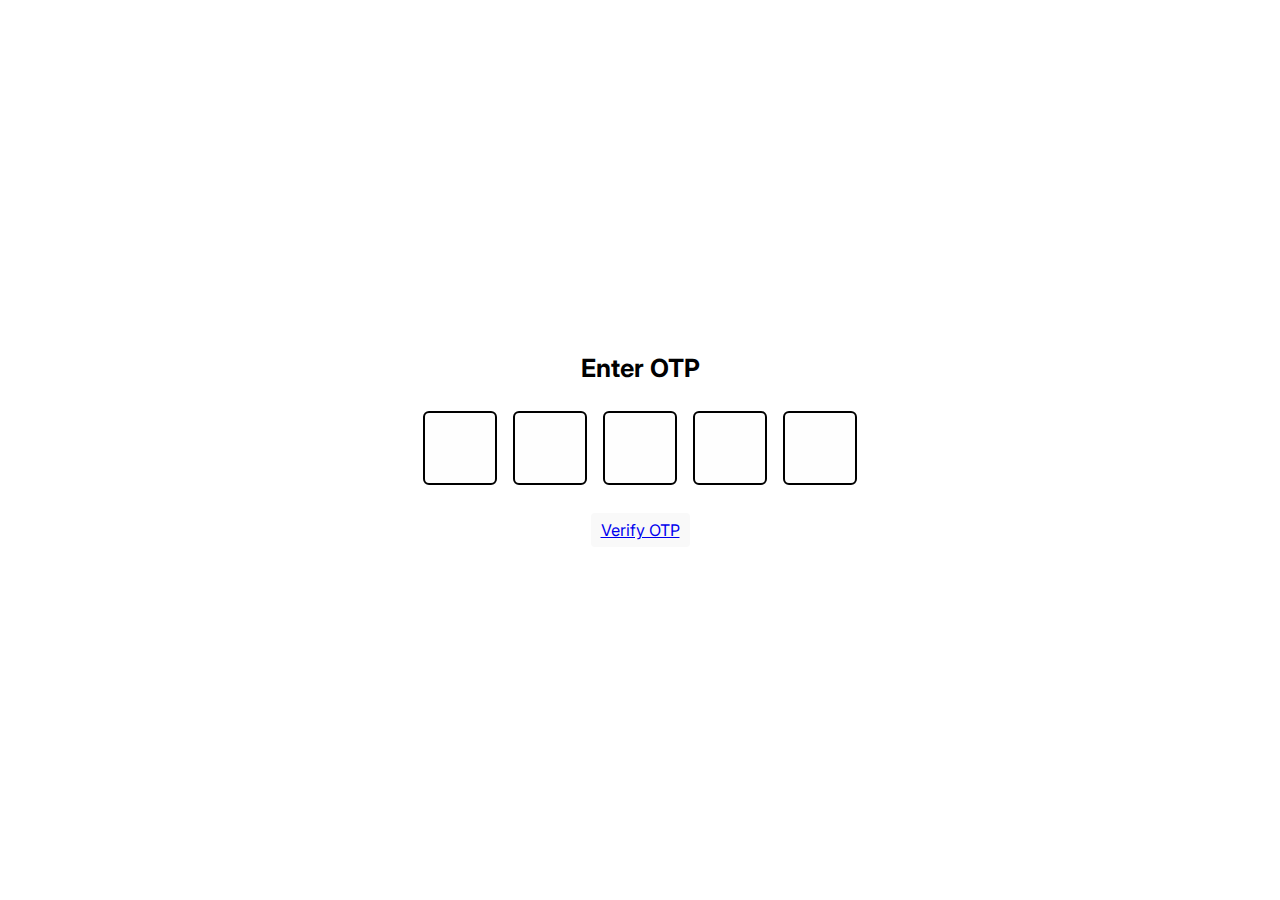
<file: otp.html>
<!DOCTYPE html>
<html lang="en" >
<head>
  <meta charset="UTF-8">
  <title>OTP</title>
  <link rel="stylesheet" href="./otp.css">

</head>
<body>
<!-- partial:index.partial.html -->
<section>
  <div class="container">
    <h1 class="title">Enter OTP</h1>
    <form id="otp-form">
      <input type="text" class="otp-input" maxlength="1">
      <input type="text" class="otp-input" maxlength="1">
      <input type="text" class="otp-input" maxlength="1">
      <input type="text" class="otp-input" maxlength="1">
      <input type="text" class="otp-input" maxlength="1">
    </form>
    <button id="verify-btn">
    <a href="coffeeshop.html">Verify OTP</a>
  </button>
  </div>
</section>
<!-- partial -->
  <script  src="./otp.js"></script>

</body>
</html>
</file>
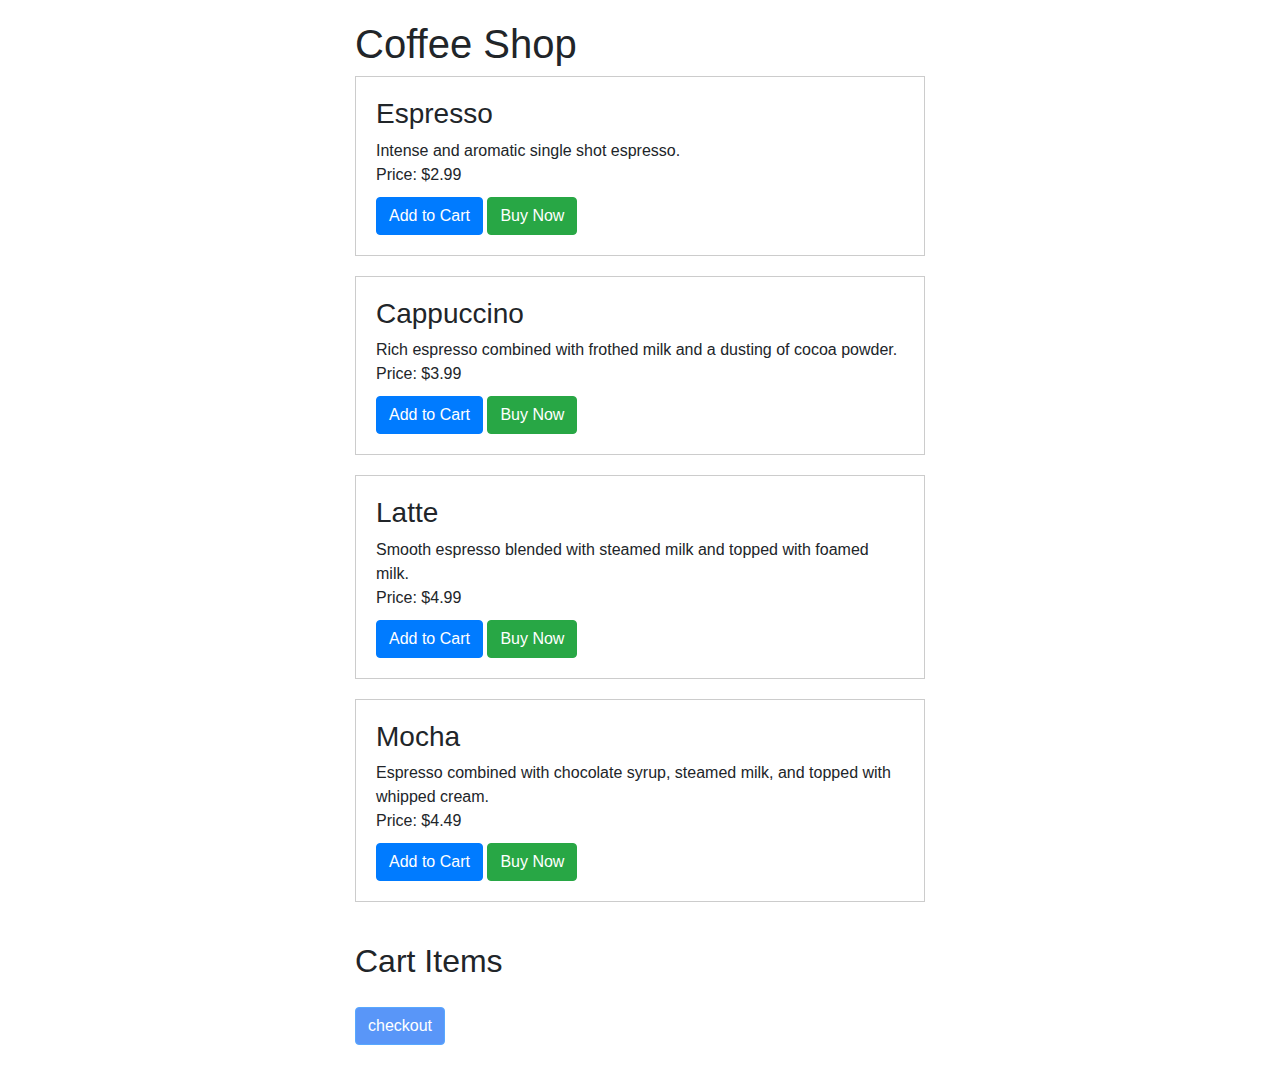
<file: ycart.html>
<!DOCTYPE html>
<html lang="en">

<head>
  <meta charset="UTF-8">
  <meta name="viewport" content="width=device-width, initial-scale=1.0">
  <link rel="stylesheet" href="https://stackpath.bootstrapcdn.com/bootstrap/4.5.2/css/bootstrap.min.css">
  <title>Coffee Shop - Add to Cart & Buy Now</title>
  <style>
    .container {
      max-width: 600px;
      margin: 20px auto;
    }

    .coffee-item {
      border: 1px solid #ccc;
      padding: 20px;
      margin-bottom: 20px;
    }

    .coffee-item h3 {
      margin-top: 0;
    }

    .coffee-item p {
      margin-bottom: 0;
    }

    .coffee-item .btn {
      margin-top: 10px;
    }

    #cartItems {
      margin-top: 40px;
    }

    #cartItems ul {
      padding: 0;
    }

    #cartItems li {
      list-style-type: none;
    }

    #totalPrice {
      margin-top: 10px;
      font-weight: bold;
    }

    #checkoutBtn {
      margin-top: 10px;
      background-color: #025ff5;
      text-decoration-color: #ccc;
      
    }
  </style>
</head>

<body>
  <div class="container">
    <h1>Coffee Shop</h1>

    <div class="coffee-item">
      <h3>Espresso</h3>
      <p>Intense and aromatic single shot espresso.</p>
      <p>Price: $2.99</p>
      <button class="btn btn-primary addToCart" data-item="Espresso" data-price="2.99">Add to Cart</button>
      <button class="btn btn-success buyNow" data-item="Espresso" data-price="2.99">Buy Now</button>
    </div>

    <div class="coffee-item">
      <h3>Cappuccino</h3>
      <p>Rich espresso combined with frothed milk and a dusting of cocoa powder.</p>
      <p>Price: $3.99</p>
      <button class="btn btn-primary addToCart" data-item="Cappuccino" data-price="3.99">Add to Cart</button>
      <button class="btn btn-success buyNow" data-item="Cappuccino" data-price="3.99">Buy Now</button>
    </div>

    <div class="coffee-item">
      <h3>Latte</h3>
      <p>Smooth espresso blended with steamed milk and topped with foamed milk.</p>
      <p>Price: $4.99</p>
      <button class="btn btn-primary addToCart" data-item="Latte" data-price="4.99">Add to Cart</button>
      <button class="btn btn-success buyNow" data-item="Latte" data-price="4.99">Buy Now</button>
    </div>

    <div class="coffee-item">
      <h3>Mocha</h3>
      <p>Espresso combined with chocolate syrup, steamed milk, and topped with whipped cream.</p>
      <p>Price: $4.49</p>
      <button class="btn btn-primary addToCart" data-item="Mocha" data-price="4.49">Add to Cart</button>
      <button class="btn btn-success buyNow" data-item="Mocha" data-price="4.49">Buy Now</button>
    </div>

    <div id="cartItems">
      <h2>Cart Items</h2>
      <ul id="cartList"></ul>
      <div id="totalPrice"></div>
      <button id="checkoutBtn" class="btn btn-primary" disabled ><a href="ypayment.html" button="checkout"> </a>checkout</button> 
    </div>
  </div>

  <script>
    var cartItems = [];

    var cartList = document.getElementById('cartList');
    var totalPrice = document.getElementById('totalPrice');
    var checkoutBtn = document.getElementById('checkoutBtn');

    function updateCart() {
      cartList.innerHTML = '';
      var total = 0;

      cartItems.forEach(function (item) {
        var li = document.createElement('li');
        li.textContent = item.name + ' - $' + item.price.toFixed(2);
        cartList.appendChild(li);
        total += item.price;
      });

      totalPrice.textContent = 'Total Payable Amount: $' + total.toFixed(2);

      if (cartItems.length > 0) {
        checkoutBtn.disabled = false;
      } else {
        checkoutBtn.disabled = true;
      }
    }

    function addToCart(event) {
      var item = event.target.dataset.item;
      var price = parseFloat(event.target.dataset.price);
      cartItems.push({ name: item, price: price });
      updateCart();
    }

    function buyNow(event) {
      var item = event.target.dataset.item;
      var price = parseFloat(event.target.dataset.price);
      cartItems = [{ name: item, price: price }];
      updateCart();
    }

    function checkout() {
      // Perform checkout logic here
      alert('Checkout completed successfully!');
      cartItems = [];
      updateCart();
    }

    var addToCartButtons = document.getElementsByClassName('addToCart');
    for (var i = 0; i < addToCartButtons.length; i++) {
      addToCartButtons[i].addEventListener('click', addToCart);
    }

    var buyNowButtons = document.getElementsByClassName('buyNow');
    for (var i = 0; i < buyNowButtons.length; i++) {
      buyNowButtons[i].addEventListener('click', buyNow);
    }

    checkoutBtn.addEventListener('click', checkout);
  </script>
</body>

</html>
</file>
<file: otp.css>
@import url("https://fonts.googleapis.com/css2?family=Inter&display=swap");
* {
  padding: 0;
  margin: 0;
  box-sizing: border-box;
  font-family: Inter;
}
body {
  width: 100%;
  background: #ffffff;
  color: #000000;
}
section {
  width: 100%;
  min-height: 100vh;
  display: flex;
  align-items: center;
  justify-content: center;
  flex-direction: column;
}
.container {
  border-radius: 12px;
  background-color: rgb(255, 255, 255);
  width: 90%;
  max-width: 500px;
  padding: 50px 20px;
  text-align: center;
}
.title {
  font-size: 25px;
  margin-bottom: 30px;
}
#otp-form {
  width: 100%;
  display: flex;
  gap: 20px;
  align-items: center;
  justify-content: center;
}
#otp-form input {
  border: none;
  background-color: #fefefe;
  color: rgb(3, 3, 3);
  font-size: 32px;
  text-align: center;
  padding: 10px;
  width: 100%;
  max-width: 70px;
  height: 70px;
  border-radius: 4px;
  outline: 2px solid rgb(0, 0, 0);
}
#otp-form input:focus-visible {
  outline: 2px solid royalblue;
}
#otp-form input.filled {
  outline: 2px solid rgb(246, 247, 247);
}
#verify-btn {
  cursor: pointer;
  display: inline-block;
  margin-top: 30px;
  background: rgb(249, 249, 249);
  color: white;
  padding: 7px 10px;
  border-radius: 4px;
  font-size: 16px;
  border: none;
}
</file>
